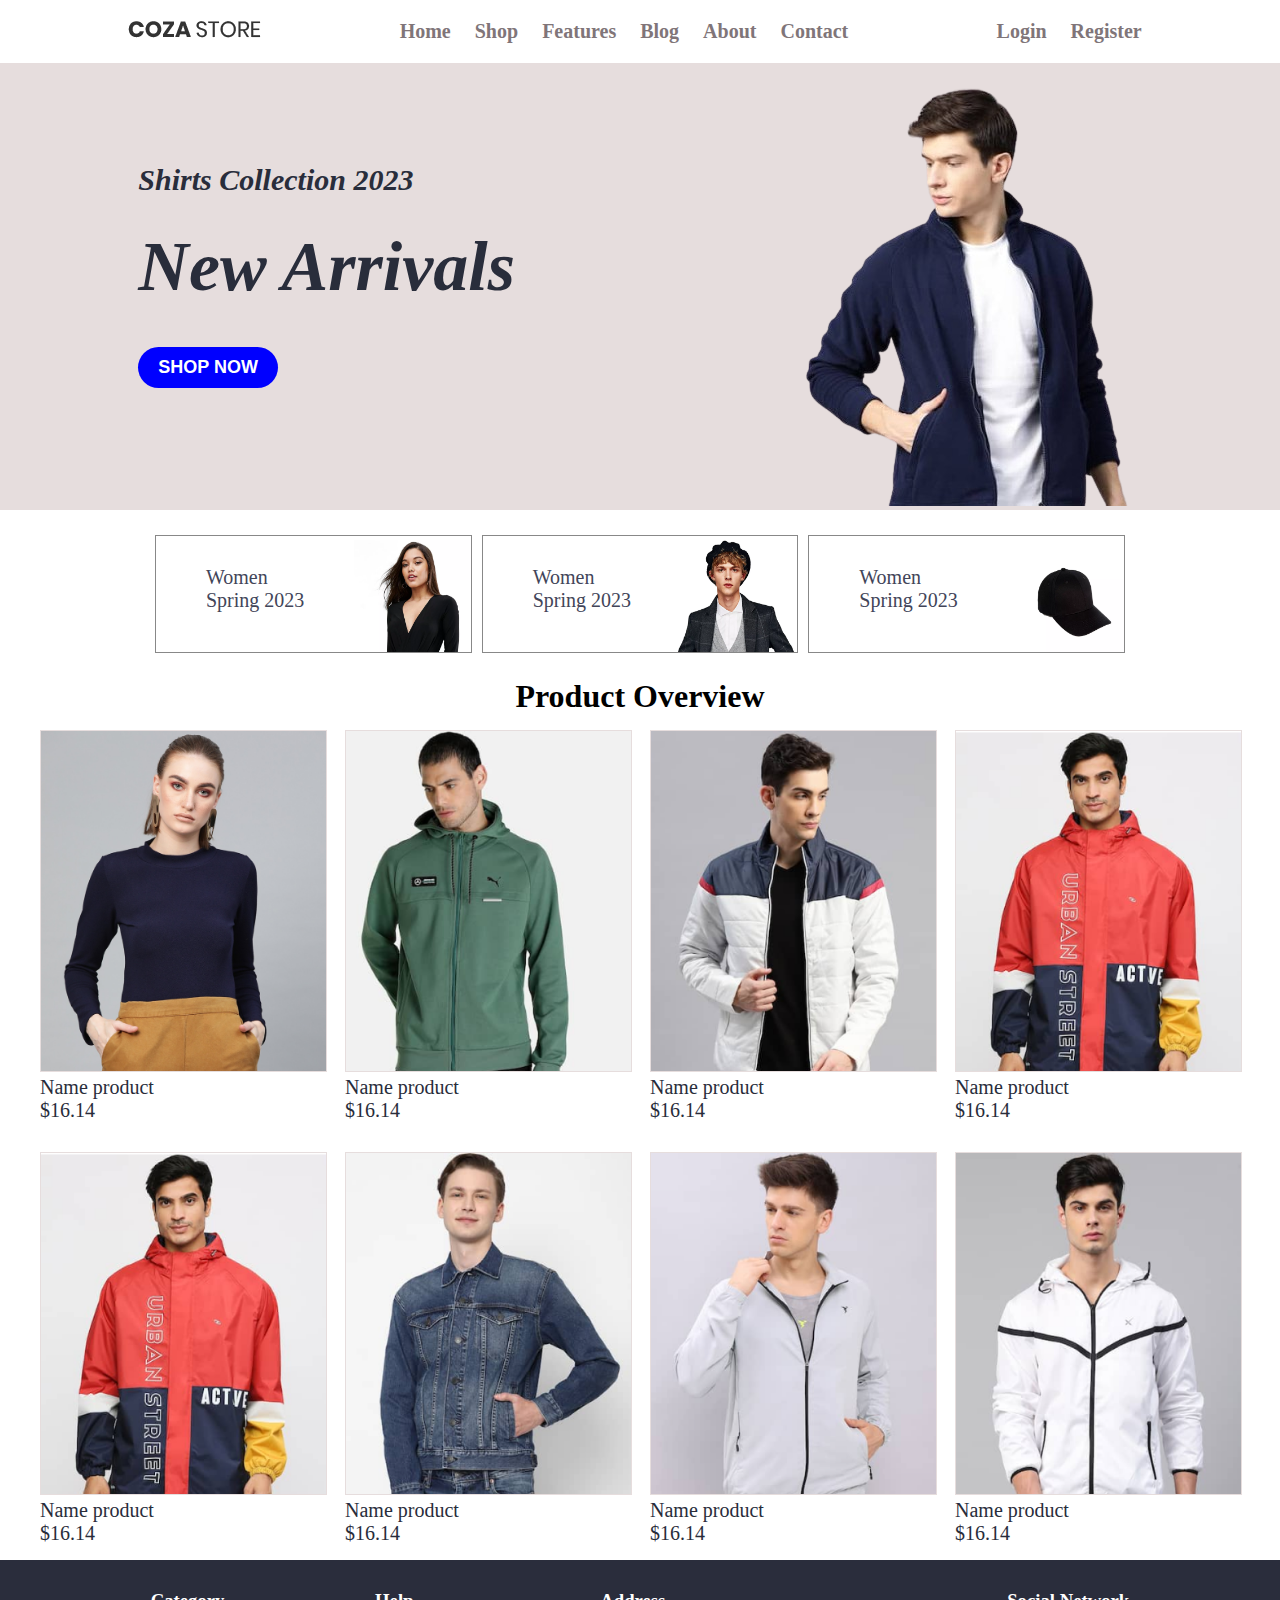
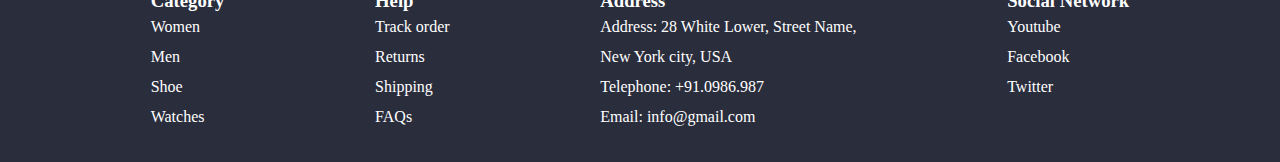
<file: index.html>
<!DOCTYPE html>
<html lang="en">
  <head>
    <meta charset="UTF-8" />
    <meta name="viewport" content="width=device-width, initial-scale=1.0" />
    <title>Shop quần áo</title>
    <link rel="stylesheet" href="css/index.css" />
  </head>
  <body>
    <!-- Begin header -->
    <div class="header">
      <div class="logo">
        <img src="images/logo.png" alt="cozastore" />
      </div>
      <div class="menu">
        <a href="#">Home</a>
        <a href="#">Shop</a>
        <a href="#">Features</a>
        <a href="#">Blog</a>
        <a href="#">About</a>
        <a href="#">Contact</a>
      </div>
      <div class="login-register">
        <a href="login.html">Login</a>
        <a href="register.html">Register</a>
      </div>
    </div>
    <!-- End header -->
    <!-- Banner -->
    <div class="banner">
      <div class="banner-text">
        <h4>Shirts Collection 2023</h4>
        <h2>New Arrivals</h2>
        <button>Shop Now</button>
      </div>
      <div class="banner-image">
        <img src="images/review.png" alt="" />
      </div>
    </div>
    <!-- End Banner -->

    <!-- Hot -->
    <div class="hot">
      <div class="hot-category">
        <div class="hot-text">
          Women <br />
          Spring 2023
        </div>
        <div class="hot-image">
          <img src="images/banner-01.jpg" alt="Women" />
        </div>
      </div>
      <div class="hot-category">
        <div class="hot-text">
          Women <br />
          Spring 2023
        </div>
        <div class="hot-image">
          <img src="images/banner-02.jpg" alt="Men" />
        </div>
      </div>
      <div class="hot-category">
        <div class="hot-text">
          Women <br />
          Spring 2023
        </div>
        <div class="hot-image">
          <img src="images/banner-03.jpg" alt="hat" />
        </div>
      </div>
    </div>
    <!-- End Hot -->

    <!-- Products Overview -->
    <div class="product">
      <h1>Product Overview</h1>
      <div class="list-product">
        <div class="box-product">
          <img src="images/product_12.png" alt="" />
          <div class="name">Name product</div>
          <div class="price">$16.14</div>
        </div>
        <div class="box-product">
          <img src="images/product_13.png" alt="" />
          <div class="name">Name product</div>
          <div class="price">$16.14</div>
        </div>
        <div class="box-product">
          <img src="images/product_14.png" alt="" />
          <div class="name">Name product</div>
          <div class="price">$16.14</div>
        </div>
        <div class="box-product">
          <img src="images/product_16.png" alt="" />
          <div class="name">Name product</div>
          <div class="price">$16.14</div>
        </div>
        <div class="box-product">
          <img src="images/product_16.png" alt="" />
          <div class="name">Name product</div>
          <div class="price">$16.14</div>
        </div>
        <div class="box-product">
          <img src="images/product_17.png" alt="" />
          <div class="name">Name product</div>
          <div class="price">$16.14</div>
        </div>
        <div class="box-product">
          <img src="images/product_18.png" alt="" />
          <div class="name">Name product</div>
          <div class="price">$16.14</div>
        </div>
        <div class="box-product">
          <img src="images/product_19.png" alt="" />
          <div class="name">Name product</div>
          <div class="price">$16.14</div>
        </div>
      </div>
    </div>
    <!-- End Products Overview -->

    <!-- Begin Footer -->
    <div class="footer">
      <!-- list category -->
      <div class="list-category">
        <h3>Category</h3>
        <ul>
          <li>
            <a href="">Women</a>
          </li>
          <li>
            <a href="">Men</a>
          </li>
          <li>
            <a href="">Shoe</a>
          </li>
          <li>
            <a href="">Watches</a>
          </li>
        </ul>
      </div>
      <!-- end category -->
      <!-- help -->
      <div class="help">
        <h3>Help</h3>
        <ul>
          <li>
            <a href="">Track order</a>
          </li>
          <li>
            <a href="">Returns</a>
          </li>
          <li>
            <a href="">Shipping</a>
          </li>
          <li>
            <a href="">FAQs</a>
          </li>
        </ul>
      </div>
      <!-- end help -->
      <!-- address -->
      <div class="address">
        <h3>Address</h3>
        <ul>
          <li>
            Address: 28 White Lower, Street Name, <br />
            New York city, USA
          </li>
          <li>Telephone: +91.0986.987</li>
          <li>Email: <a href="mailto:info@gmail.com">info@gmail.com</a></li>
        </ul>
      </div>
      <!-- end address -->
      <!-- network -->
      <div class="network">
        <h3>Social Network</h3>
        <ul>
          <li>
            <a href="http://youtube.com">Youtube</a>
          </li>
          <li>
            <a href="">Facebook</a>
          </li>
          <li>
            <a href="">Twitter</a>
          </li>
        </ul>
      </div>
      <!-- end network -->
    </div>
    <!-- End Footer -->
  </body>
</html>
</file>
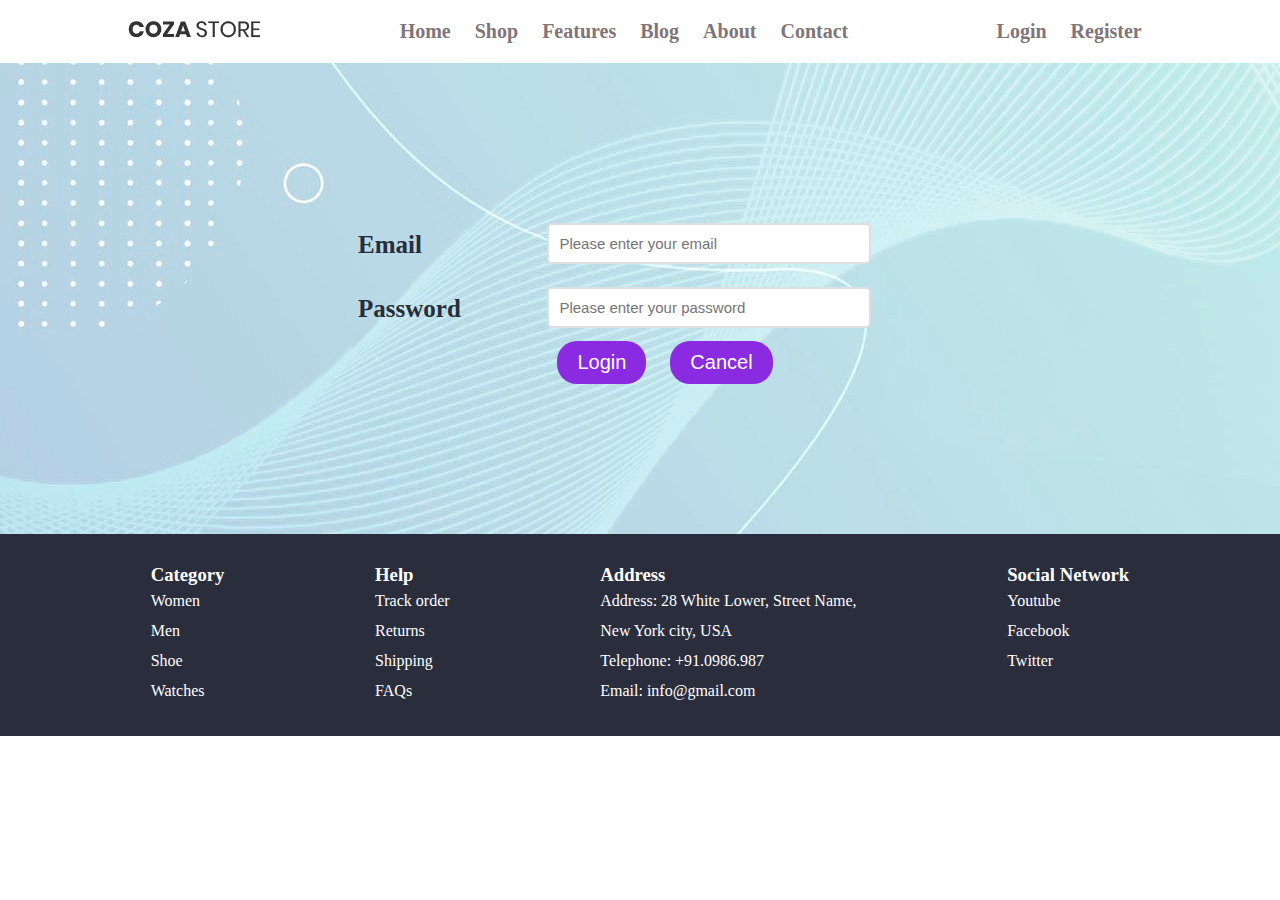
<file: login.html>
<!DOCTYPE html>
<html lang="en">
  <head>
    <meta charset="UTF-8" />
    <meta name="viewport" content="width=device-width, initial-scale=1.0" />
    <title>Login</title>
    <link rel="stylesheet" href="css/index.css" />
  </head>
  <body>
    <div class="header">
      <div class="logo">
        <img src="images/logo.png" alt="cozastore" />
      </div>
      <div class="menu">
        <a href="#">Home</a>
        <a href="#">Shop</a>
        <a href="#">Features</a>
        <a href="#">Blog</a>
        <a href="#">About</a>
        <a href="#">Contact</a>
      </div>
      <div class="login-register">
        <a href="">Login</a>
        <a href="">Register</a>
      </div>
    </div>
    <!-- login -->
    <div class="bg-login">
      <div class="login">
        <div class="tieude">Email</div>
        <div class="nhaplieu">
          <input
            type="text"
            class="cssform"
            placeholder="Please enter your email"
          />
        </div>
        <div class="tieude">Password</div>
        <div class="nhaplieu">
          <input
            type="password"
            class="cssform"
            placeholder="Please enter your password"
          />
        </div>
        <div class="tieude"></div>
        <div class="nhaplieu">
          <button type="button" class="btn">Login</button>
          <button type="button" class="btn">Cancel</button>
        </div>
      </div>
    </div>
    <!-- end login -->
    <div class="footer">
      <!-- list category -->
      <div class="list-category">
        <h3>Category</h3>
        <ul>
          <li>
            <a href="">Women</a>
          </li>
          <li>
            <a href="">Men</a>
          </li>
          <li>
            <a href="">Shoe</a>
          </li>
          <li>
            <a href="">Watches</a>
          </li>
        </ul>
      </div>
      <!-- end category -->
      <!-- help -->
      <div class="help">
        <h3>Help</h3>
        <ul>
          <li>
            <a href="">Track order</a>
          </li>
          <li>
            <a href="">Returns</a>
          </li>
          <li>
            <a href="">Shipping</a>
          </li>
          <li>
            <a href="">FAQs</a>
          </li>
        </ul>
      </div>
      <!-- end help -->
      <!-- address -->
      <div class="address">
        <h3>Address</h3>
        <ul>
          <li>
            Address: 28 White Lower, Street Name, <br />
            New York city, USA
          </li>
          <li>Telephone: +91.0986.987</li>
          <li>Email: <a href="mailto:info@gmail.com">info@gmail.com</a></li>
        </ul>
      </div>
      <!-- end address -->
      <!-- network -->
      <div class="network">
        <h3>Social Network</h3>
        <ul>
          <li>
            <a href="http://youtube.com">Youtube</a>
          </li>
          <li>
            <a href="">Facebook</a>
          </li>
          <li>
            <a href="">Twitter</a>
          </li>
        </ul>
      </div>
      <!-- end network -->
    </div>
  </body>
</html>
</file>
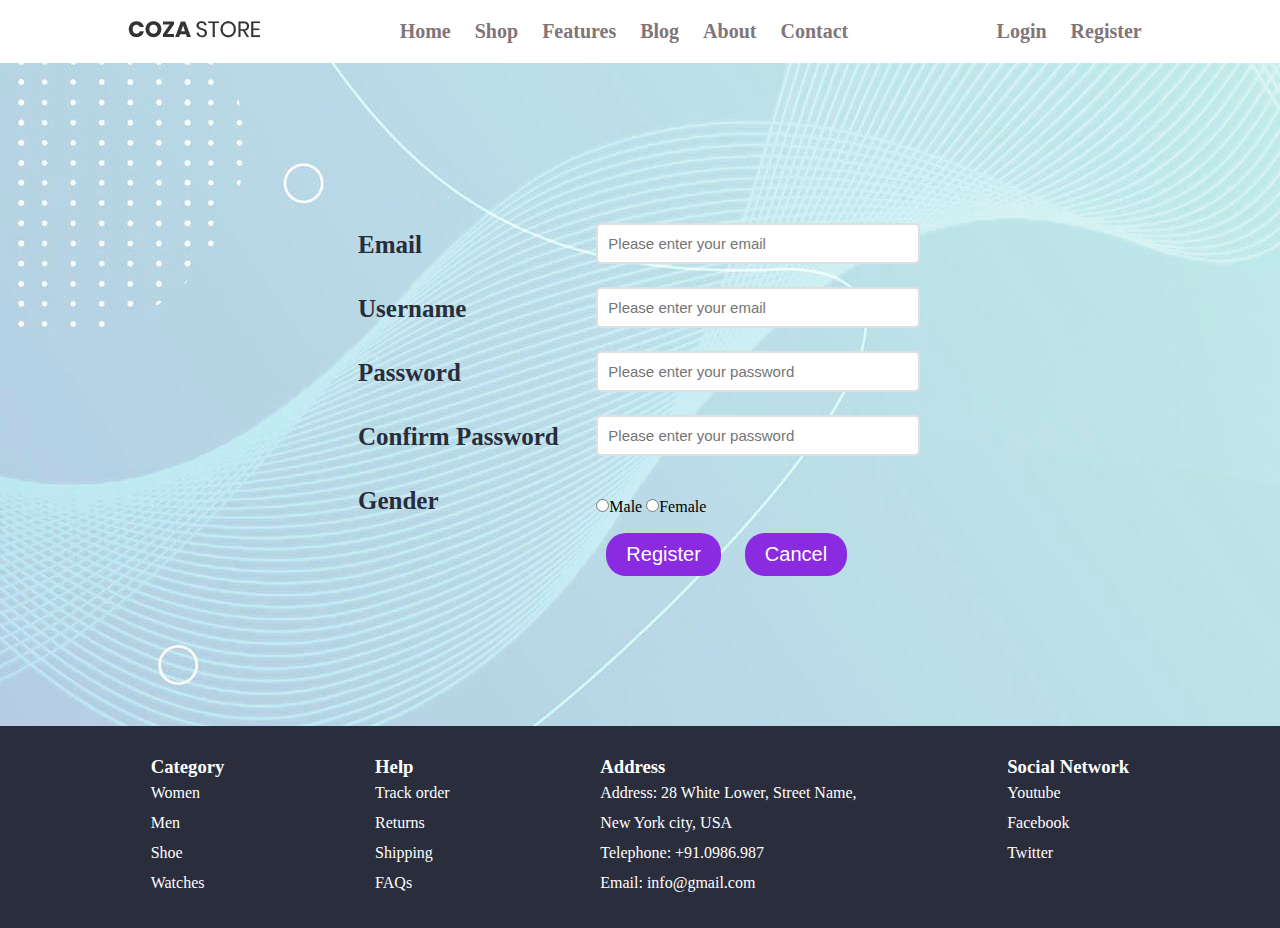
<file: register.html>
<!DOCTYPE html>
<html lang="en">
  <head>
    <meta charset="UTF-8" />
    <meta name="viewport" content="width=device-width, initial-scale=1.0" />
    <title>Register</title>
    <link rel="stylesheet" href="css/index.css" />
  </head>
  <body>
    <div class="header">
      <div class="logo">
        <img src="images/logo.png" alt="cozastore" />
      </div>
      <div class="menu">
        <a href="#">Home</a>
        <a href="#">Shop</a>
        <a href="#">Features</a>
        <a href="#">Blog</a>
        <a href="#">About</a>
        <a href="#">Contact</a>
      </div>
      <div class="login-register">
        <a href="login.html">Login</a>
        <a href="register.html">Register</a>
      </div>
    </div>
    <!-- register -->
    <div class="bg-login">
      <div class="login">
        <div class="tieude">Email</div>
        <div class="nhaplieu">
          <input
            type="text"
            class="cssform"
            placeholder="Please enter your email"
          />
        </div>
        <div class="tieude">Username</div>
        <div class="nhaplieu">
          <input
            type="text"
            class="cssform"
            placeholder="Please enter your email"
          />
        </div>
        <div class="tieude">Password</div>
        <div class="nhaplieu">
          <input
            type="password"
            class="cssform"
            placeholder="Please enter your password"
          />
        </div>
        <div class="tieude">Confirm Password</div>
        <div class="nhaplieu">
          <input
            type="password"
            class="cssform"
            placeholder="Please enter your password"
          />
        </div>
        <div class="tieude">Gender</div>
        <div class="nhaplieu">
          <input type="radio" class="gt" name="gioitinh" />Male
          <input type="radio" class="gt" name="gioitinh" />Female
        </div>
        <div class="tieude"></div>
        <div class="nhaplieu">
          <button type="button" class="btn">Register</button>
          <button type="button" class="btn">Cancel</button>
        </div>
      </div>
    </div>
    <!-- end register -->

    <div class="footer">
      <!-- list category -->
      <div class="list-category">
        <h3>Category</h3>
        <ul>
          <li>
            <a href="">Women</a>
          </li>
          <li>
            <a href="">Men</a>
          </li>
          <li>
            <a href="">Shoe</a>
          </li>
          <li>
            <a href="">Watches</a>
          </li>
        </ul>
      </div>
      <!-- end category -->
      <!-- help -->
      <div class="help">
        <h3>Help</h3>
        <ul>
          <li>
            <a href="">Track order</a>
          </li>
          <li>
            <a href="">Returns</a>
          </li>
          <li>
            <a href="">Shipping</a>
          </li>
          <li>
            <a href="">FAQs</a>
          </li>
        </ul>
      </div>
      <!-- end help -->
      <!-- address -->
      <div class="address">
        <h3>Address</h3>
        <ul>
          <li>
            Address: 28 White Lower, Street Name, <br />
            New York city, USA
          </li>
          <li>Telephone: +91.0986.987</li>
          <li>Email: <a href="mailto:info@gmail.com">info@gmail.com</a></li>
        </ul>
      </div>
      <!-- end address -->
      <!-- network -->
      <div class="network">
        <h3>Social Network</h3>
        <ul>
          <li>
            <a href="http://youtube.com">Youtube</a>
          </li>
          <li>
            <a href="">Facebook</a>
          </li>
          <li>
            <a href="">Twitter</a>
          </li>
        </ul>
      </div>
      <!-- end network -->
    </div>
  </body>
</html>
</file>
<file: css/index.css>
* {
  padding: 0;
  margin: 0;
}
.header {
  display: flex;
  flex-direction: row;
  justify-content: space-evenly;
  padding-top: 20px;
  padding-bottom: 20px;
  box-shadow: 0px 0px 3px 2px #888;
  align-items: center;
}
.header .menu a {
  color: #807579;
  font-weight: bold;
  font-size: 20px;
  text-decoration: none;
  margin: 10px 10px;
}
.header .menu a:hover {
  color: #1e8bbe;
}
.header .login-register a {
  color: #807579;
  font-weight: bold;
  font-size: 20px;
  text-decoration: none;
  margin: 10px 10px;
}
.login-register a:hover {
  color: #1e8bbe;
}
/* banner */
.banner {
  background-color: #e6dddd;
  display: flex;
  flex-direction: row;
  justify-content: space-around;
}
.banner-text {
  margin-top: 100px;
}
.banner-text h4 {
  color: #292d3b;
  font-size: 30px;
  font-style: italic;
  padding-bottom: 30px;
}
.banner-text h2 {
  color: #292d3b;
  font-size: 70px;
  font-style: italic;
  padding-bottom: 40px;
}
.banner-text button {
  background-color: blue;
  border: none;
  border-radius: 50px;
  color: #fff;
  font-size: 18px;
  text-transform: uppercase;
  padding: 10px 20px;
  font-weight: bold;
}
.banner-text button:hover {
  background-color: red;
}
.banner-image {
  padding-top: 25px;
}
/* hot category*/
.hot {
  display: flex;
  flex-direction: row;
  justify-content: space-evenly;
  padding: 20px 150px;
}
.hot-category:hover {
  opacity: 0.6;
}
.hot-category {
  border: 1px solid #888;
  display: grid;
  grid-template-columns: auto auto;
  margin: 5px 5px;
}
.hot-image img {
  width: 100%;
  height: 100%;
}
.hot-text {
  color: #424559;
  font-size: 20px;
  padding-top: 30px;
  padding-left: 50px;
}
/* Product */
.product {
  width: 1220px;
  margin: auto auto;
}
.product h1 {
  text-align: center;
}
.list-product {
  display: grid;
  grid-template-columns: auto auto auto auto;
  justify-content: center;
}
.box-product {
  /* border: 1px solid #888; */
  margin: 15px 10px;
}
.box-product img {
  width: 100%;
  height: auto;
  border: 1px solid #e6dddd;
}
.box-product img:hover {
  transform: scale(1.05);
}
.name,
.price {
  color: #292d3b;
  font-size: 20px;
}
/* login */
.bg-login {
  background-image: url('../images/bg.jpg');
  padding: 150px 0;
}
.login {
  display: grid;
  grid-template-columns: auto auto;
  width: 600px;
  margin: auto auto;
}
.login .tieude {
  color: #292d3b;
  font-size: 25px;
  font-weight: bold;
  margin: 18px;
}
.login .nhaplieu .cssform {
  font-size: 15px;
  width: 300px;
  margin: 10px 0;
  border: 2px solid #dddfe2;
  border-radius: 5px;
  padding: 10px;
}
.login .nhaplieu .cssform:hover {
  background-color: #e3e3e3;
}
.btn {
  font-size: 20px;
  background-color: blueviolet;
  color: white;
  padding: 10px 20px;
  border: none;
  border-radius: 20px;
  margin: 0 10px;
}
/* register */
.gt {
  margin-top: 30px;
}
/* footer */
.footer {
  display: flex;
  justify-content: space-evenly;
  background-color: #2a2d3c;
  color: #fff;
  padding: 30px 0 30px 0;
}
.footer h3 {
  color: #fff;
}
.footer ul li {
  list-style-type: none;
  line-height: 30px;
}
.footer ul li a {
  text-decoration: none;
  color: #fff;
}
</file>
